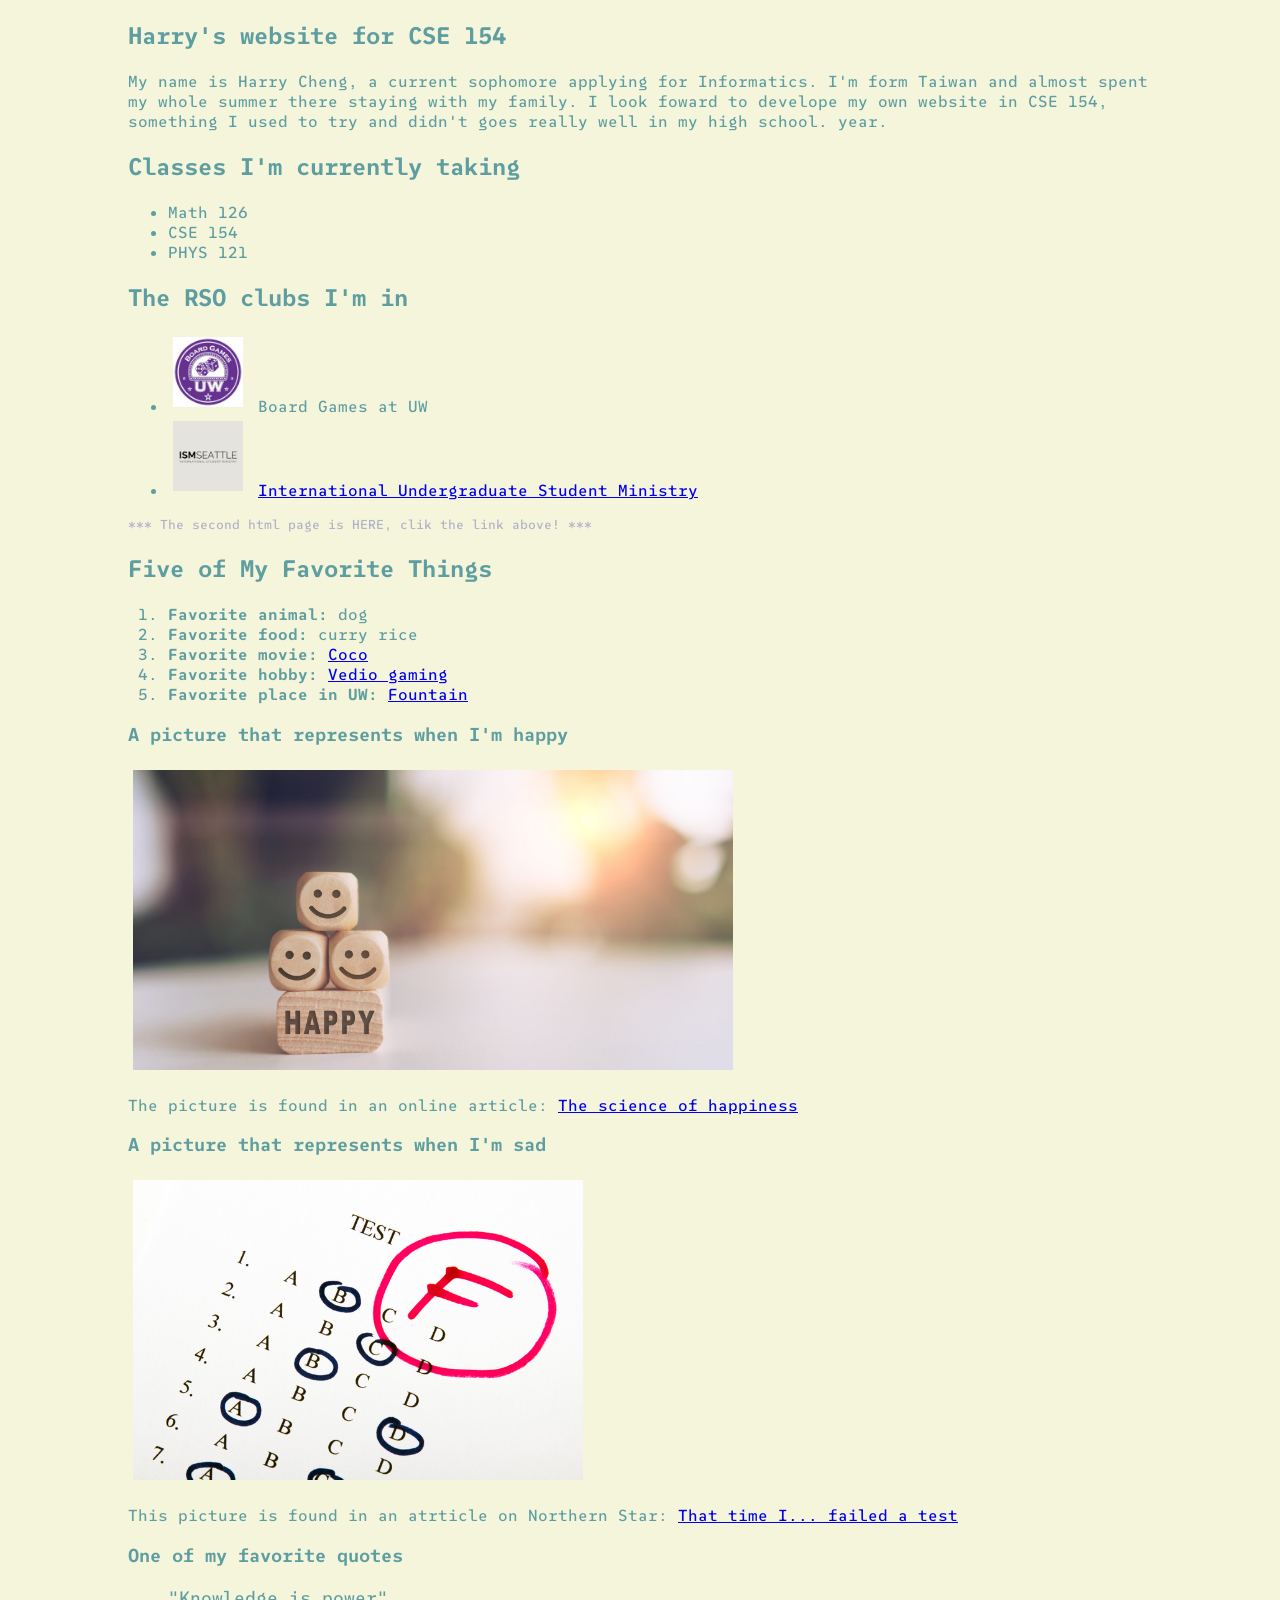
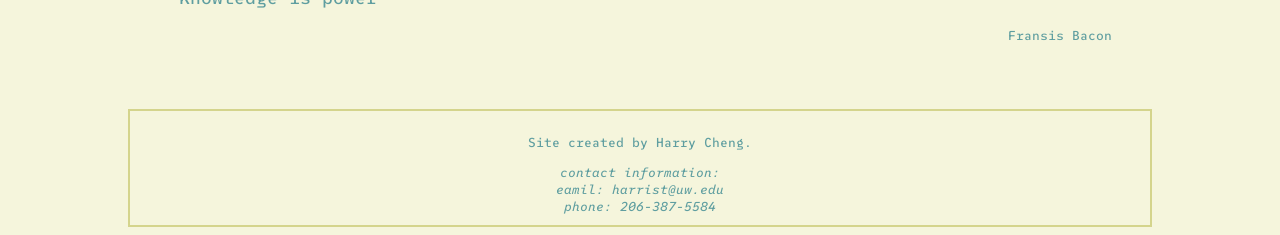
<file: index.html>
<!DOCTYPE html>

<!--
  Name: Harry Cheng
  Date: 09.03.2025
  Section: CSE 154 AA

  This is the about.html page for my portfolio of web development work. It includes self
  introduction, classed taking, RSO clubs, five favorite things, pictute represeting happy
  and sad, and a fovorite quote.
-->
<html lang="en">
  <head>
    <meta charset="utf-8">
    <link rel="stylesheet" href="styles.css">
    <title>About me</title>

    <link rel="preconnect" href="https://fonts.googleapis.com">
    <link rel="preconnect" href="https://fonts.gstatic.com">
    <link href="https://fonts.googleapis.com/css2?family=SUSE+Mono:ital,wght@0,100..800;1,100..800&display=swap" rel="stylesheet">
  </head>
  <body>
    <main>
      <section>
        <h1>Harry's website for CSE 154</h1>
        <p>
          My name is Harry Cheng, a current sophomore applying for Informatics. I'm form Taiwan and
          almost spent my whole summer there staying with my family. I look foward to develope my
          own website in CSE 154, something I used to try and didn't goes really well in my high
          school.
          year.
        </p>
      </section>

      <section>
        <h2>Classes I'm currently taking</h2>
        <ul>
          <li>Math 126</li>
          <li>CSE 154</li>
          <li>PHYS 121</li>
        </ul>
      </section>

      <section>
        <h2>The RSO clubs I'm in</h2>
        <ul>
          <li>
            <img class="icon" src="pictures/about/bg_icon.jpg" alt="borad game club icon">
            Board Games at UW
          </li>
          <li>
            <img class="icon" src="pictures/about/isum_icon.jpg" alt="iusm icon">
            <a href="iusm.html" target="_blank">International Undergraduate Student Ministry</a>
          </li>
        </ul>
        <p class="note">*** The second html page is HERE, clik the link above! ***</p>
      </section>

      <section>
        <h2>Five of My Favorite Things</h2>
        <ol>
          <li><strong>Favorite animal:</strong> dog</li>
          <li><strong>Favorite food:</strong> curry rice</li>
          <li><strong>Favorite movie:</strong>
            <a href="https://en.wikipedia.org/wiki/Coco_(2017_film)" target="_blank">
              Coco
            </a>
          </li>
          <li><strong>Favorite hobby:</strong>
            <a href="https://genshin.hoyoverse.com/ua/pc-landing/?utm_source=NA_google_US_search_NewLPversion&hoyotrace_channel=ga_channel&gad_source=1&gad_campaignid=19757870312&gbraid=0AAAAABgn-bpg8dYYNXu93MTxTLGAywWlV&gclid=CjwKCAjw_-3GBhAYEiwAjh9fUGfgUgZap0ilSjbZ68KJX17JjK_u5UAnWmSnQoMdgkh1NVYVosOmSxoC16AQAvD_BwE" target="_blank">
              Vedio gaming
            </a>
          </li>
          <li><strong>Favorite place in UW:</strong>
            <a href="https://en.wikipedia.org/wiki/Drumheller_Fountain" target="_blank">
              Fountain
            </a>
          </li>
        </ol>

        <h3>A picture that represents when I'm happy</h3>
        <img src="pictures/about/happy.jpg" alt="Some dies with happy face on">
        <p>The picture is found in an online article:
          <a href="https://www.drquintal.com/the-science-of-happiness/" target="_blank">
            The science of happiness
          </a>
        </p>

        <h3>A picture that represents when I'm sad</h3>
        <img src="pictures/about/sad.jpg" alt="A finshed test with a grade of F">
        <p>This picture is found in an atrticle on Northern Star:
          <a href="https://northernstar.info/88541/opinion/that-time-i-failed-a-test/" target="_blank">
            That time I... failed a test
          </a>
        </p>

        <h3>One of my favorite quotes</h3>
        <article>
          <blockquote>
            <p>
              "Knowledge is power"
            </p>
            <footer>Fransis Bacon</footer>
          </blockquote>
        </article>
      </section>
    </main>
    <footer>
      <p>
        Site created by Harry Cheng.
      </p>
      <article class="contact-information">
        <address>
          contact information:<br>
          eamil: harrist@uw.edu<br>
          phone: 206-387-5584
        </address>
      </article>
    </footer>
  </body>
</html>
</file>
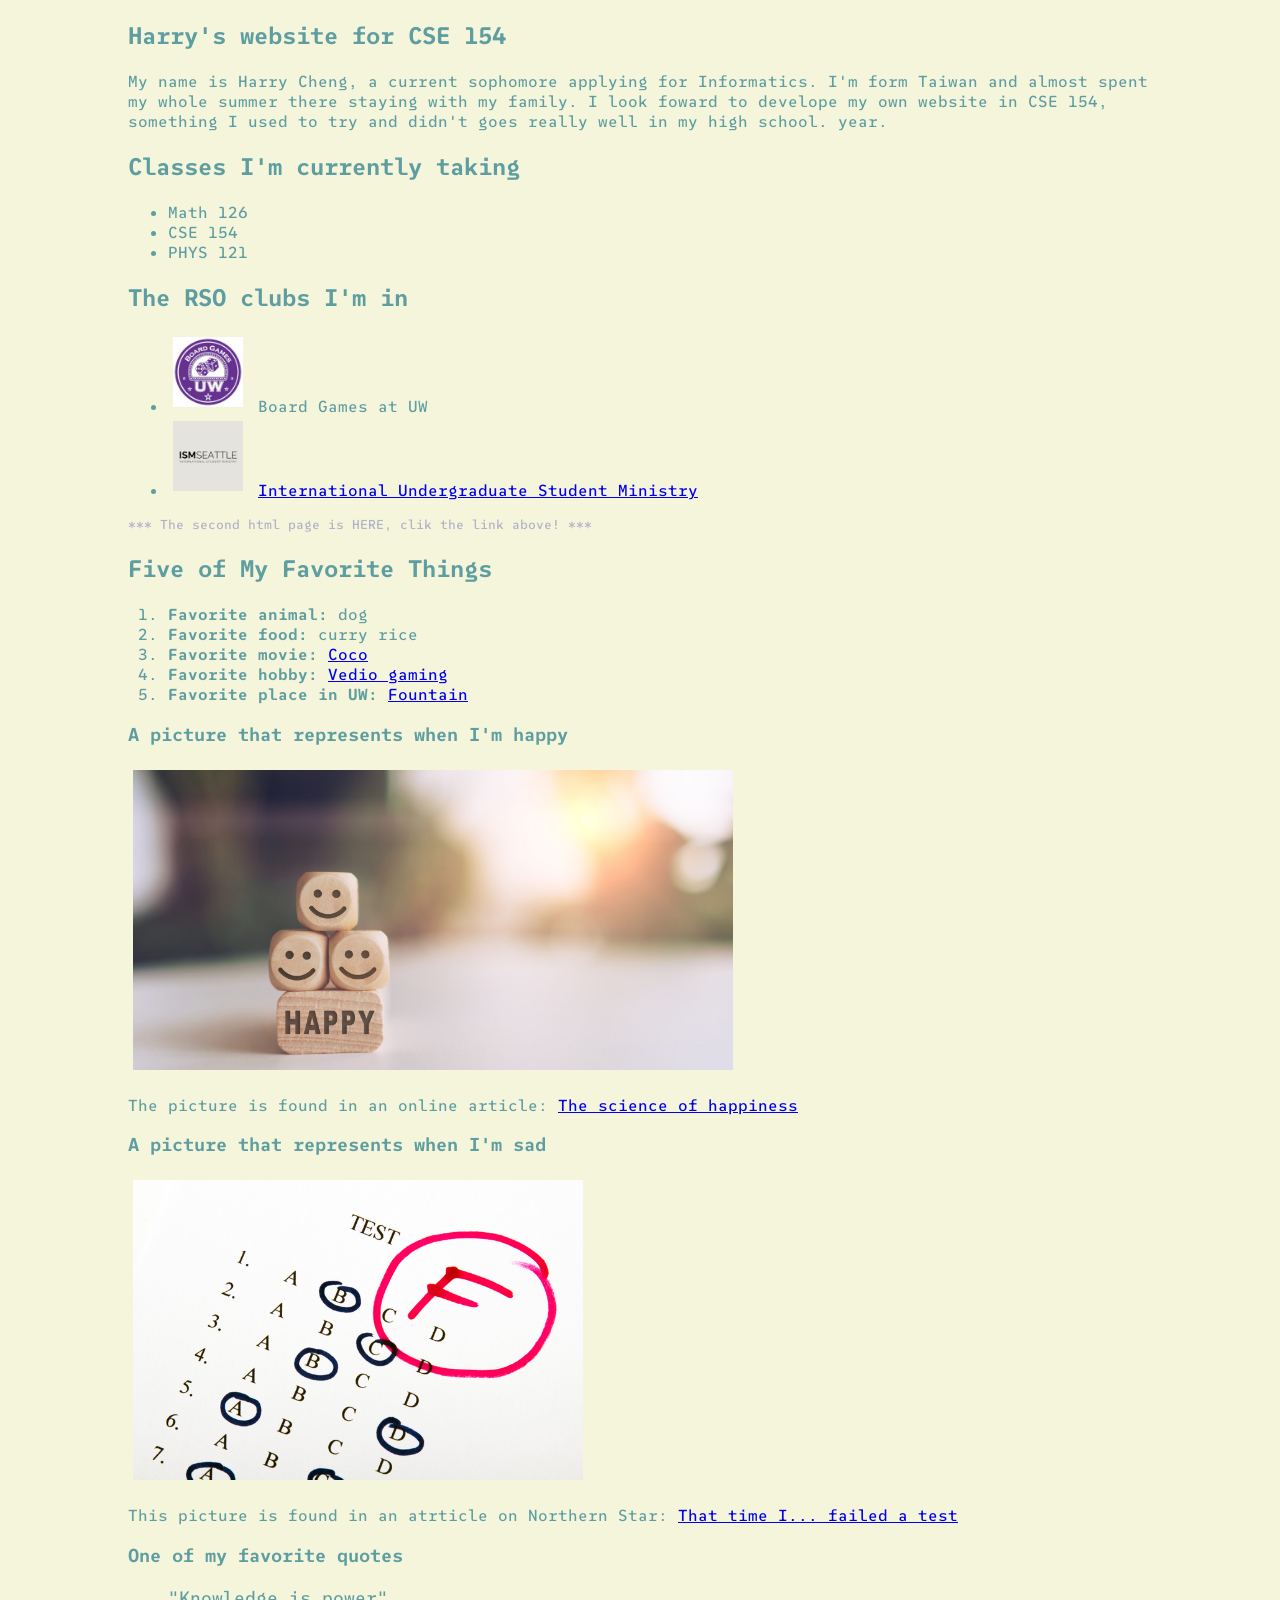
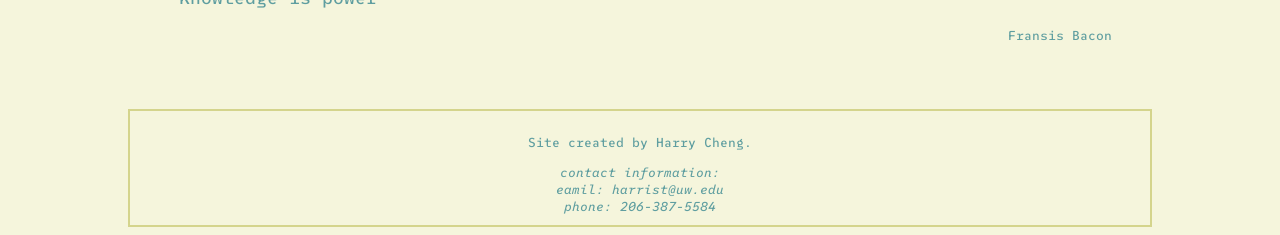
<file: about.html>
<!DOCTYPE html>

<!--
  Name: Harry Cheng
  Date: 09.03.2025
  Section: CSE 154 AA

  This is the about.html page for my portfolio of web development work. It includes self
  introduction, classed taking, RSO clubs, five favorite things, pictute represeting happy
  and sad, and a fovorite quote.
-->
<html lang="en">
  <head>
    <meta charset="utf-8">
    <link rel="stylesheet" href="styles.css">
    <title>CP1</title>

    <link rel="preconnect" href="https://fonts.googleapis.com">
    <link rel="preconnect" href="https://fonts.gstatic.com">
    <link href="https://fonts.googleapis.com/css2?family=SUSE+Mono:ital,wght@0,100..800;1,100..800&display=swap" rel="stylesheet">
  </head>
  <body>
    <main>
      <section>
        <h1>Harry's website for CSE 154</h1>
        <p>
          My name is Harry Cheng, a current sophomore applying for Informatics. I'm form Taiwan and
          almost spent my whole summer there staying with my family. I look foward to develope my
          own website in CSE 154, something I used to try and didn't goes really well in my high
          school.
          year.
        </p>
      </section>

      <section>
        <h2>Classes I'm currently taking</h2>
        <ul>
          <li>Math 126</li>
          <li>CSE 154</li>
          <li>PHYS 121</li>
        </ul>
      </section>

      <section>
        <h2>The RSO clubs I'm in</h2>
        <ul>
          <li>
            <img class="icon" src="pictures/about/bg_icon.jpg" alt="borad game club icon">
            Board Games at UW
          </li>
          <li>
            <img class="icon" src="pictures/about/isum_icon.jpg" alt="iusm icon">
            <a href="iusm.html" target="_blank">International Undergraduate Student Ministry</a>
          </li>
        </ul>
        <p class="note">*** The second html page is HERE, clik the link above! ***</p>
      </section>

      <section>
        <h2>Five of My Favorite Things</h2>
        <ol>
          <li><strong>Favorite animal:</strong> dog</li>
          <li><strong>Favorite food:</strong> curry rice</li>
          <li><strong>Favorite movie:</strong>
            <a href="https://en.wikipedia.org/wiki/Coco_(2017_film)" target="_blank">
              Coco
            </a>
          </li>
          <li><strong>Favorite hobby:</strong>
            <a href="https://genshin.hoyoverse.com/ua/pc-landing/?utm_source=NA_google_US_search_NewLPversion&hoyotrace_channel=ga_channel&gad_source=1&gad_campaignid=19757870312&gbraid=0AAAAABgn-bpg8dYYNXu93MTxTLGAywWlV&gclid=CjwKCAjw_-3GBhAYEiwAjh9fUGfgUgZap0ilSjbZ68KJX17JjK_u5UAnWmSnQoMdgkh1NVYVosOmSxoC16AQAvD_BwE" target="_blank">
              Vedio gaming
            </a>
          </li>
          <li><strong>Favorite place in UW:</strong>
            <a href="https://en.wikipedia.org/wiki/Drumheller_Fountain" target="_blank">
              Fountain
            </a>
          </li>
        </ol>

        <h3>A picture that represents when I'm happy</h3>
        <img src="pictures/about/happy.jpg" alt="Some dies with happy face on">
        <p>The picture is found in an online article:
          <a href="https://www.drquintal.com/the-science-of-happiness/" target="_blank">
            The science of happiness
          </a>
        </p>

        <h3>A picture that represents when I'm sad</h3>
        <img src="pictures/about/sad.jpg" alt="A finshed test with a grade of F">
        <p>This picture is found in an atrticle on Northern Star:
          <a href="https://northernstar.info/88541/opinion/that-time-i-failed-a-test/" target="_blank">
            That time I... failed a test
          </a>
        </p>

        <h3>One of my favorite quotes</h3>
        <article>
          <blockquote>
            <p>
              "Knowledge is power"
            </p>
            <footer>Fransis Bacon</footer>
          </blockquote>
        </article>
      </section>
    </main>
    <footer>
      <p>
        Site created by Harry Cheng.
      </p>
      <article class="contact-information">
        <address>
          contact information:<br>
          eamil: harrist@uw.edu<br>
          phone: 206-387-5584
        </address>
      </article>
    </footer>
  </body>
</html>
</file>
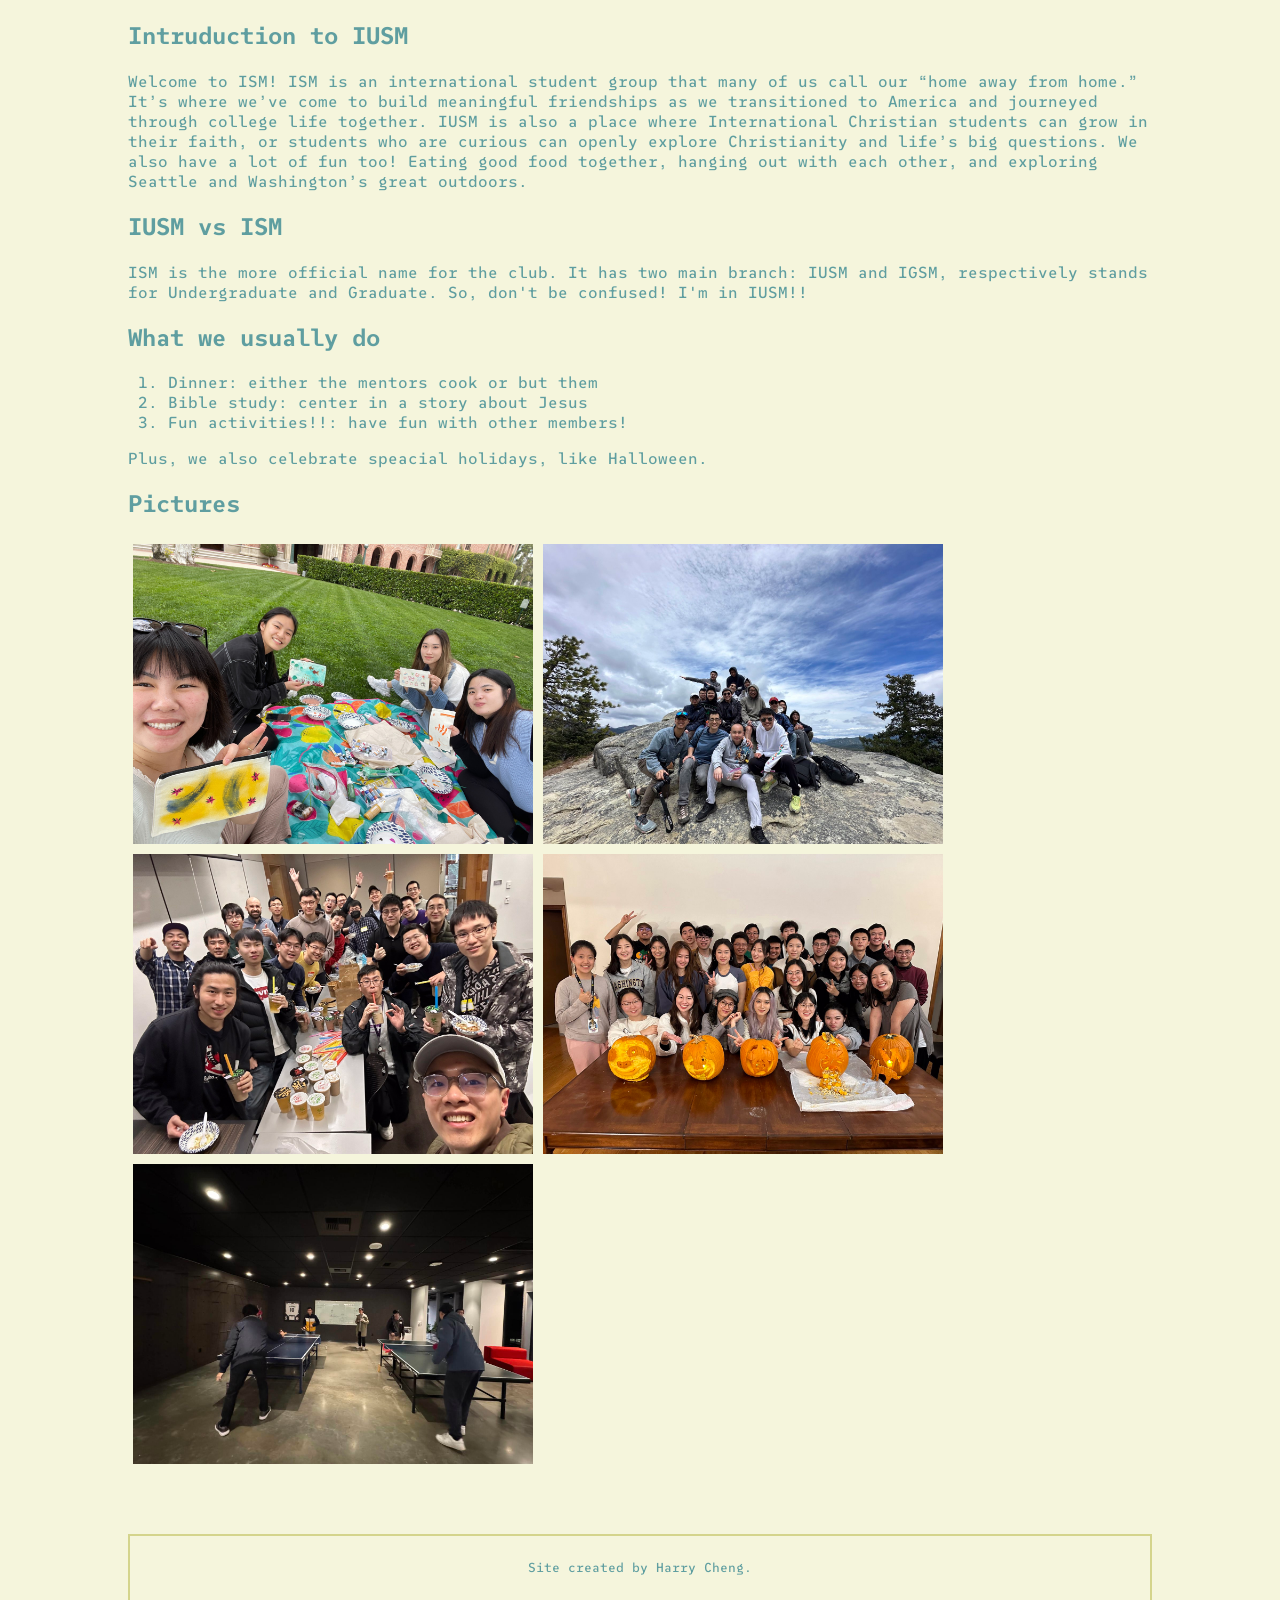
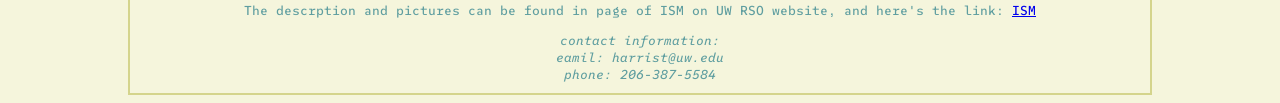
<file: iusm.html>
<!DOCTYPE html>

<!--
  Name: Harry Cheng
  Date: 09.03.2025
  Section: CSE 154 AA

  This is the iusm.html introduing IUSM, a RSO club in UW. It includes basic introduciton,
  clarification on IUSM , usual activities, and picutres about us.
-->
<html>
  <head>
    <meta charset="utf-8">
    <title>IUSM</title>
    <link rel="stylesheet" href="styles.css">

    <link rel="preconnect" href="https://fonts.googleapis.com">
    <link rel="preconnect" href="https://fonts.gstatic.com">
    <link href="https://fonts.googleapis.com/css2?family=SUSE+Mono:ital,wght@0,100..800;1,100..800&display=swap" rel="stylesheet">
  </head>
  <body>
    <main>
      <section>
        <h1>Intruduction to IUSM</h1>
        <p>
          Welcome to ISM!  ISM is an international student group that many of us call our “home away
          from home.” It’s where we’ve come to build meaningful friendships as we transitioned to
          America and journeyed through college life together. IUSM is also a place where
          International Christian students can grow in their faith, or students who are curious can
          openly explore Christianity and life’s big questions. We also have a lot of fun too!
          Eating good food together, hanging out with each other, and exploring Seattle and
          Washington’s great outdoors.
        </p>
      </section>

      <section>
        <h2>IUSM vs ISM</h2>
        <p>
          ISM is the more official name for the club. It has two main branch: IUSM and IGSM,
          respectively stands for Undergraduate and Graduate. So, don't be confused! I'm in IUSM!!
        </p>
      </section>

      <section>
        <h2>What we usually do</h2>
        <ol>
          <li>Dinner: either the mentors cook or but them</li>
          <li>Bible study: center in a story about Jesus</li>
          <li>Fun activities!!: have fun with other members!</li>
        </ol>
        <p>
          Plus, we also celebrate speacial holidays, like Halloween.
        </p>
      </section>

      <section>
        <h2>Pictures</h2>
        <article id="iusm-pics">
          <img src="pictures/iusm/iusm_pic1.jpg" alt="picture 1">
          <img src="pictures/iusm/iusm_pic2.jpg" alt="picture 2">
          <img src="pictures/iusm/iusm_pic3.jpg" alt="picture 3">
          <img src="pictures/iusm/iusm_pic4.jpg" alt="picture 4">
          <img src="pictures/iusm/iusm_pic5.jpg" alt="picture 5">
        </article>

      </section>
    </main>
    <footer>
      <p>
        Site created by Harry Cheng.
      </p>
      <p>
        The descrption and pictures can be found in page of ISM on UW RSO website, and here's
        the link:
        <a href="https://huskylink.washington.edu/organization/iusm" target="_blank">
          ISM
        </a>
      </p>
      <article class="contact-information">
        <address>
          contact information:<br>
          eamil: harrist@uw.edu<br>
          phone: 206-387-5584
        </address>
      </article>
    </footer>

  </body>
</html>
</file>
<file: styles.css>
/*
  Name: Harry Cheng
  Date: 09.03.2025
  Section: CSE 154 AA

  THis is the overall stylesheet for iusm.html and about.html.
*/

body {
  background-color: beige;
  font-family: "SUSE Mono", sans-serif;
  font-optical-sizing: auto;
  font-weight: 500;
  font-style: normal;
  color: cadetblue;
  margin-left: auto;
  margin-right: auto;
  width: 80%;
}

p.note {
  font-size: 13px;
  color: #b0b0c8;
}

img.icon {
  height: 70px;
}

img {
  height: 300px;
  margin: 5px;
}

blockquote p {
  font-size: large;
}

blockquote footer {
  text-align: right;
}

blockquote footer, body > footer {
  font-size: small;
}

body > footer {
  flex-flow: column;
  align-items: center;
  border: 2px solid #d4d48c;
  margin-top: 5em;
  padding: 10px;
}

body > footer, #iusm-pics {
  display: flex;
}

article.contact-information {
  text-align: center;
  width: 60%;
}

#iusm-pics {
  flex-flow: row wrap;
}
</file>
